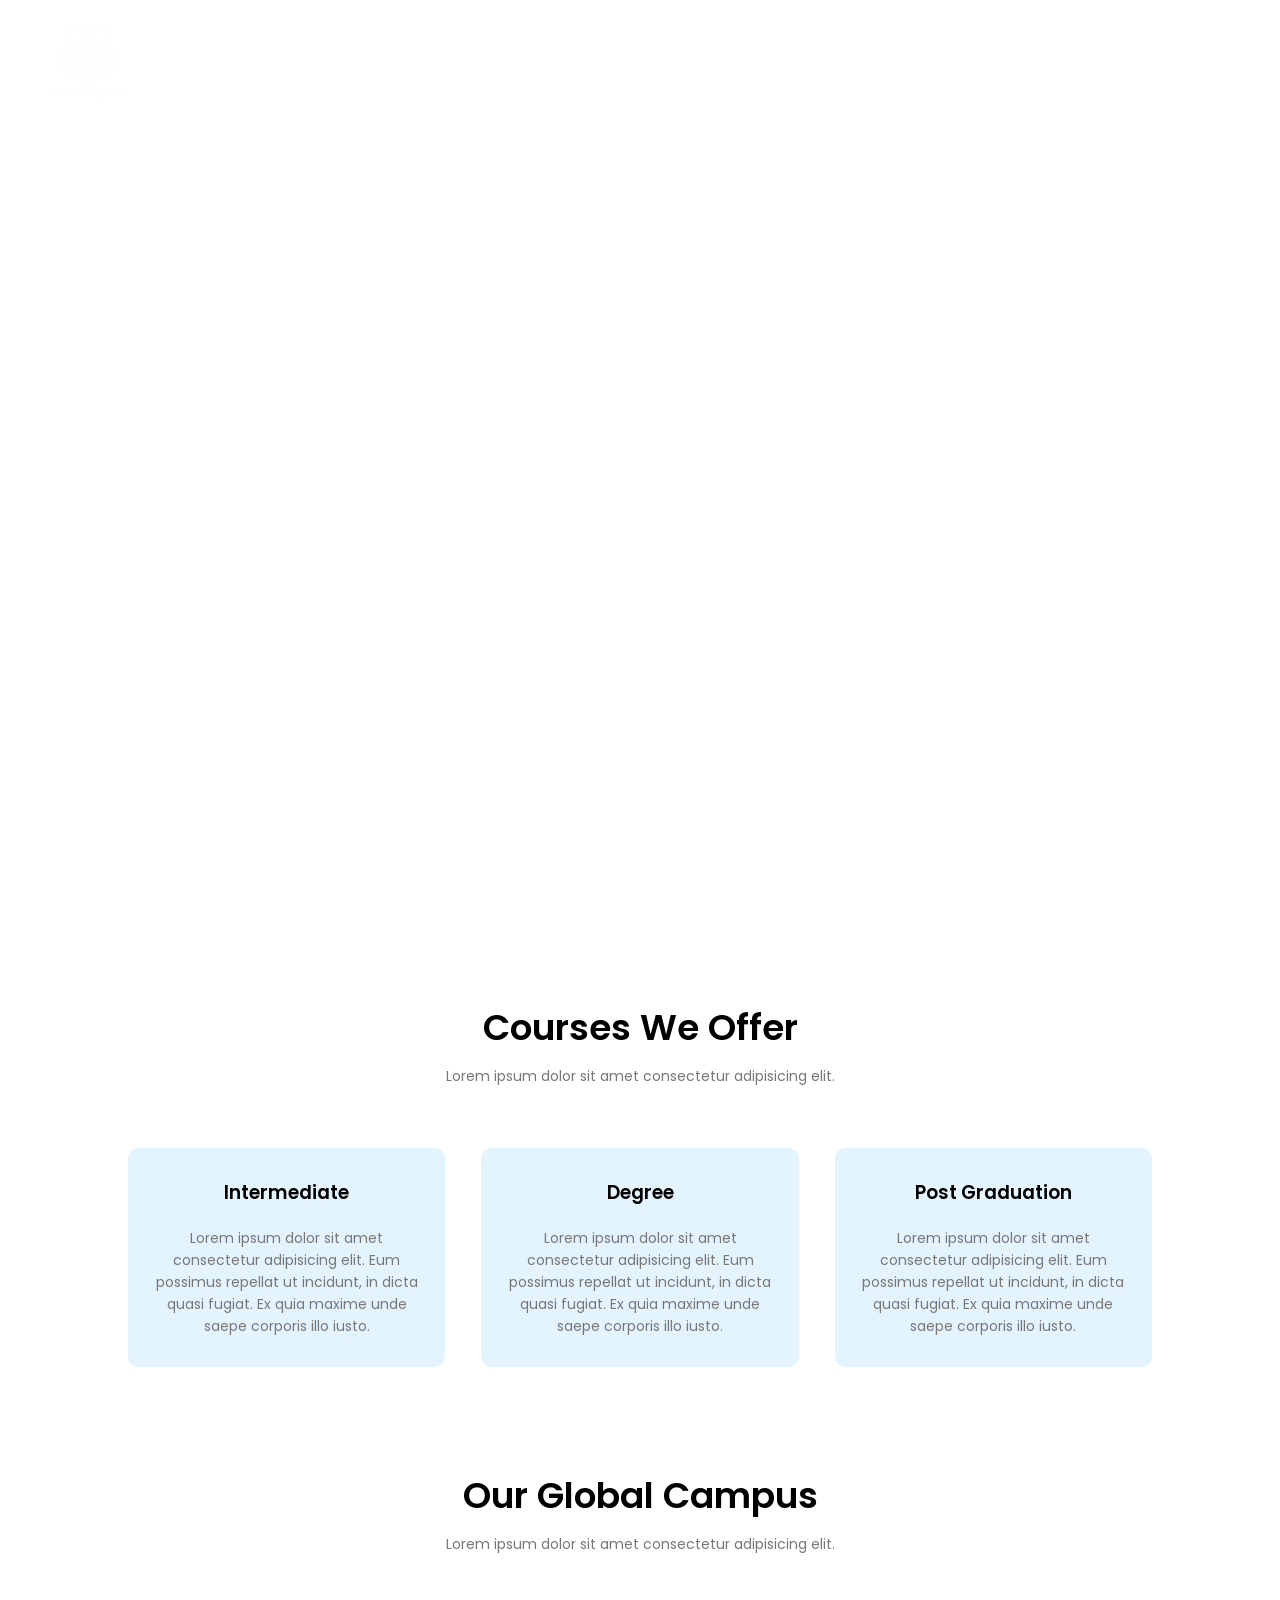
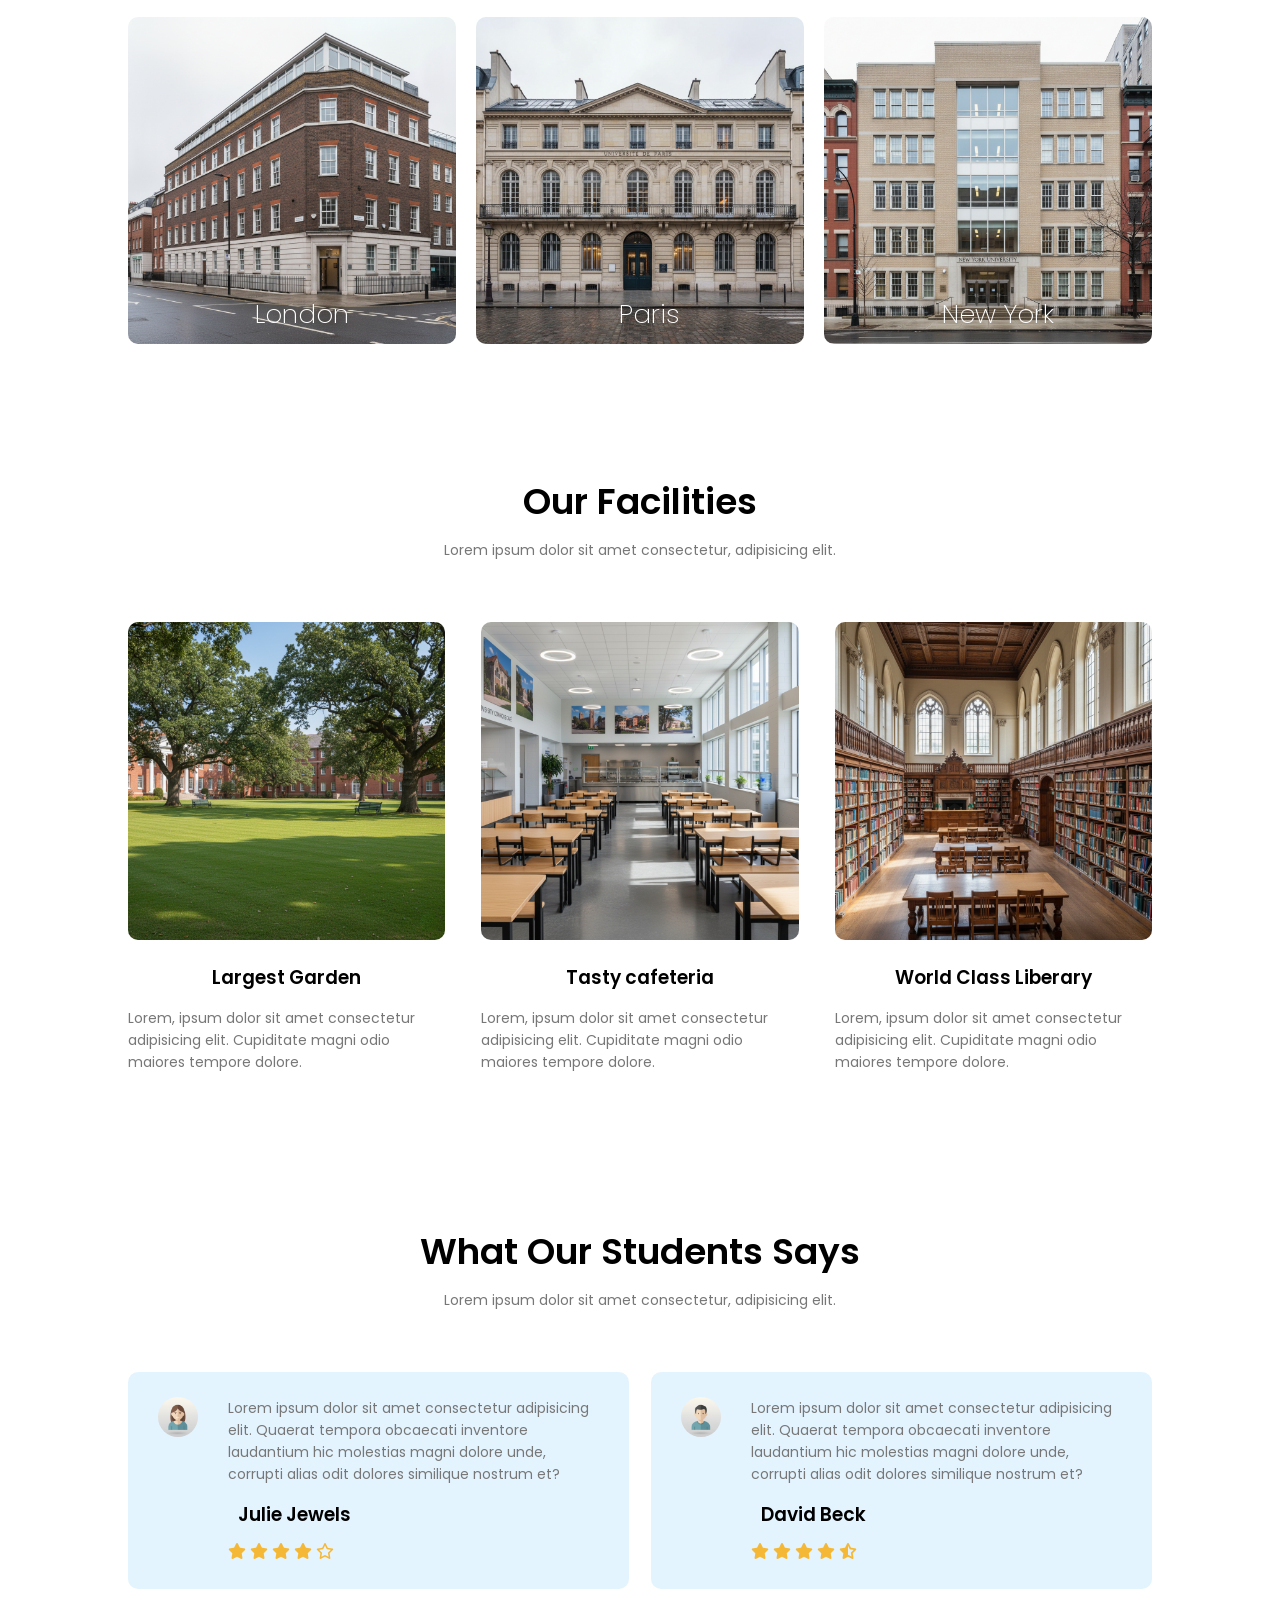
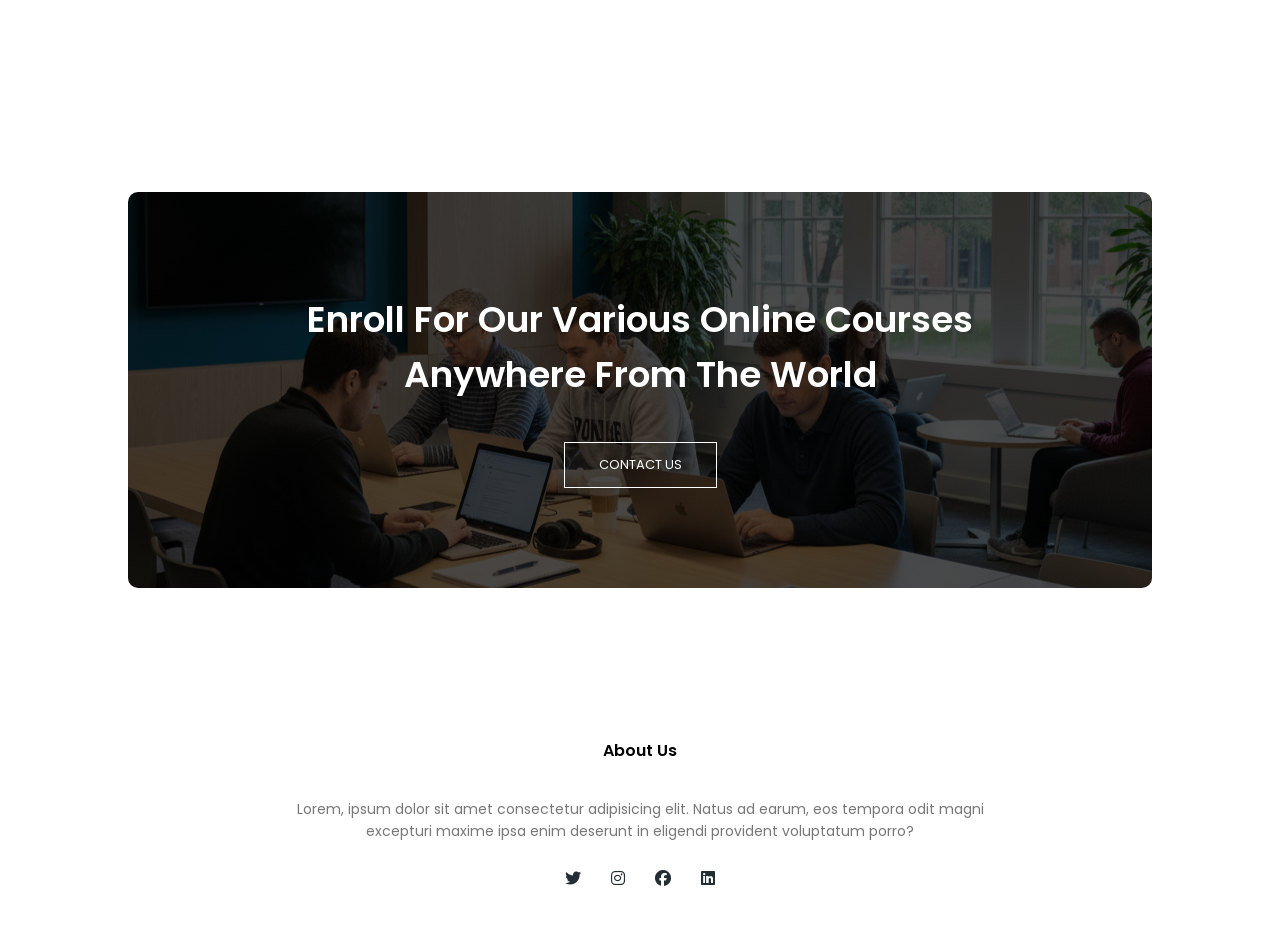
<file: index.html>
<!DOCTYPE html>
<html lang="en">
<head>
    <meta charset="UTF-8">
    <meta name="viewport" content="width=device-width, initial-scale=1.0">
    <title>University Website</title>
    <link rel="stylesheet" href="style.css">
    <link rel="preconnect" href="https://fonts.googleapis.com">
<link rel="preconnect" href="https://fonts.gstatic.com" crossorigin>
<link href="https://fonts.googleapis.com/css2?family=Poppins:ital,wght@0,100;0,200;0,300;0,400;0,500;0,600;0,700;0,800;0,900;1,100;1,200;1,300;1,400;1,500;1,600;1,700;1,800;1,900&family=Tinos:ital,wght@0,400;0,700;1,400;1,700&family=Viaoda+Libre&display=swap" rel="stylesheet">
<link rel="stylesheet" href="https://cdnjs.cloudflare.com/ajax/libs/font-awesome/6.6.0/css/all.min.css">

</head>
<body>
    <section class="header">
        <nav>
            <a href="index.html"><img src="images/logo.png"></a>
            <div class="nav-links" id="navLinks">
                <i class="fa fa-times" onclick="hideMenu()"></i>
                <ul>
                    <li><a href="index.html">HOME</a></li>
                    <li><a href="about.html">ABOUT</a></li>
                    <li><a href="course.html">COURSE</a></li>
                    <li><a href="blog.html">BLOG</a></li>
                    <li><a href="contact.html">CONTACT</a></li>
                </ul>
            </div>
            <i class="fa fa-bars" onclick="showMenu()"></i>
        </nav>
<div class="text-box">
    <h1>World's Biggest University</h1>
    <p>Lorem ipsum dolor sit amet consectetur adipisicing elit. Cupiditate, amet. <br> Aliquam accusamus corporis facere ipsam.</p>
    <a href="" class="hero-btn">Visit Us To know More</a>
    <div class="end-arrow">
        <i class="fa-solid fa-circle-down"></i>
    </div>
</div>
</section>

<!------COURSE--------->
<section id="next-section" class="course">
    <h1>Courses We Offer</h1>
    <p>Lorem ipsum dolor sit amet consectetur adipisicing elit.</p>

    <div class="row">
        <div class="course-col">
            <h3>Intermediate</h3>
            <p>Lorem ipsum dolor sit amet consectetur adipisicing elit. Eum possimus repellat ut incidunt, in dicta quasi fugiat. Ex quia maxime unde saepe corporis illo iusto.</p>
        </div>
        <div class="course-col">
            <h3>Degree</h3>
            <p>Lorem ipsum dolor sit amet consectetur adipisicing elit. Eum possimus repellat ut incidunt, in dicta quasi fugiat. Ex quia maxime unde saepe corporis illo iusto.</p>
        </div>
        <div class="course-col">
            <h3>Post Graduation</h3>
            <p>Lorem ipsum dolor sit amet consectetur adipisicing elit. Eum possimus repellat ut incidunt, in dicta quasi fugiat. Ex quia maxime unde saepe corporis illo iusto.</p>
        </div>
    </div>
</section>

<!-- -----------campuse----------- -->

<section class="campus">
    <h1>Our Global Campus</h1>
    <p>Lorem ipsum dolor sit amet consectetur adipisicing elit.</p>

    <div class="row">
        <div class="campus-col">
           <img src="images/lodon.png">
            <div class="layer">
                <h3>London</h3>
            </div>
        </div>
         <div class="campus-col">
           <img src="images/paris.png">
            <div class="layer">
                <h3>Paris</h3>
            </div>
        </div>
         <div class="campus-col">
           <img src="images/newYork.png">
            <div class="layer">
                <h3>New York</h3>
            </div>
        </div>
    </div>
</section>

<!-- -----------facilities----------- -->
<section class="facilities">
    <h1>Our Facilities</h1>
    <p>Lorem ipsum dolor sit amet consectetur, adipisicing elit.</p>
    <div class="row">
        <div class="facilities-col">
            <img src="images/garden.png" alt="">
            <h3>Largest Garden</h3>
            <p>Lorem, ipsum dolor sit amet consectetur adipisicing elit. Cupiditate magni odio maiores tempore dolore.</p>
        </div>
        <div class="facilities-col">
            <img src="images/canteen.png" alt="">
            <h3>Tasty cafeteria</h3>
            <p>Lorem, ipsum dolor sit amet consectetur adipisicing elit. Cupiditate magni odio maiores tempore dolore.</p>
        </div>
        <div class="facilities-col">
            <img src="images/library.png" alt="">
            <h3>World Class Liberary</h3>
            <p>Lorem, ipsum dolor sit amet consectetur adipisicing elit. Cupiditate magni odio maiores tempore dolore.</p>
        </div>
    </div>
</section>

<!-- -----------testimonials----------- -->

<section class="testimonials">
    <h1>What Our Students Says</h1>
    <p>Lorem ipsum dolor sit amet consectetur, adipisicing elit.</p>
    <div class="row">
        <div class="testimonials-col">
            <img src="images/female-profile.png" alt="">
            <div>
                <p>Lorem ipsum dolor sit amet consectetur adipisicing elit. Quaerat tempora obcaecati inventore laudantium hic molestias magni dolore unde, corrupti alias odit dolores similique nostrum et?</p>
                <h3>Julie Jewels</h3>
                <i class="fa fa-star"></i>
                <i class="fa fa-star"></i>
                <i class="fa fa-star"></i>
                <i class="fa fa-star"></i>
                <i class="fa-regular fa-star"></i>
            </div>
        </div>
        <div class="testimonials-col">
            <img src="images/user3.png" alt="">
            <div>
                <p>Lorem ipsum dolor sit amet consectetur adipisicing elit. Quaerat tempora obcaecati inventore laudantium hic molestias magni dolore unde, corrupti alias odit dolores similique nostrum et?</p>
                <h3>David Beck</h3>
                <i class="fa fa-star"></i>
                <i class="fa fa-star"></i>
                <i class="fa fa-star"></i>
                <i class="fa fa-star"></i>
                <i class="fa-solid fa-star-half-stroke"></i>
            </div>
        </div>
    </div>
</section>

<!-- -----------Call To Action----------- -->
<section class="cta">
    <h1>Enroll For Our Various Online Courses <br>Anywhere From The World</h1>
    <a href="contact.html" class="hero-btn">CONTACT US</a>
</section>


<!-- -----------footer----------- -->
<section class="footer">
    <h4>About Us</h4>
    <p>Lorem, ipsum dolor sit amet consectetur adipisicing elit. Natus ad earum, eos tempora odit magni <br> excepturi maxime ipsa enim deserunt in eligendi provident voluptatum porro?</p>
    <div class="icons">
        <i class="fa-brands fa-twitter"></i>
        <i class="fa-brands fa-instagram"></i>
        <i class="fa-brands fa-facebook"></i>
        <i class="fa-brands fa-linkedin"></i>
    </div>
</section>



<script>
    var navLinks = document.getElementById("navLinks");

    function showMenu(){
        navLinks.style.right = "0";
    }
    function hideMenu(){
        navLinks.style.right = "-200px";
    }

    document.querySelector(".end-arrow").addEventListener("click", function() {
    const nextSection = document.getElementById("next-section");
    if (nextSection) {
        window.scrollTo({
            top: nextSection.offsetTop,
            behavior: "smooth"
        });
    }
});
</script>
</body>
</html>
</file>
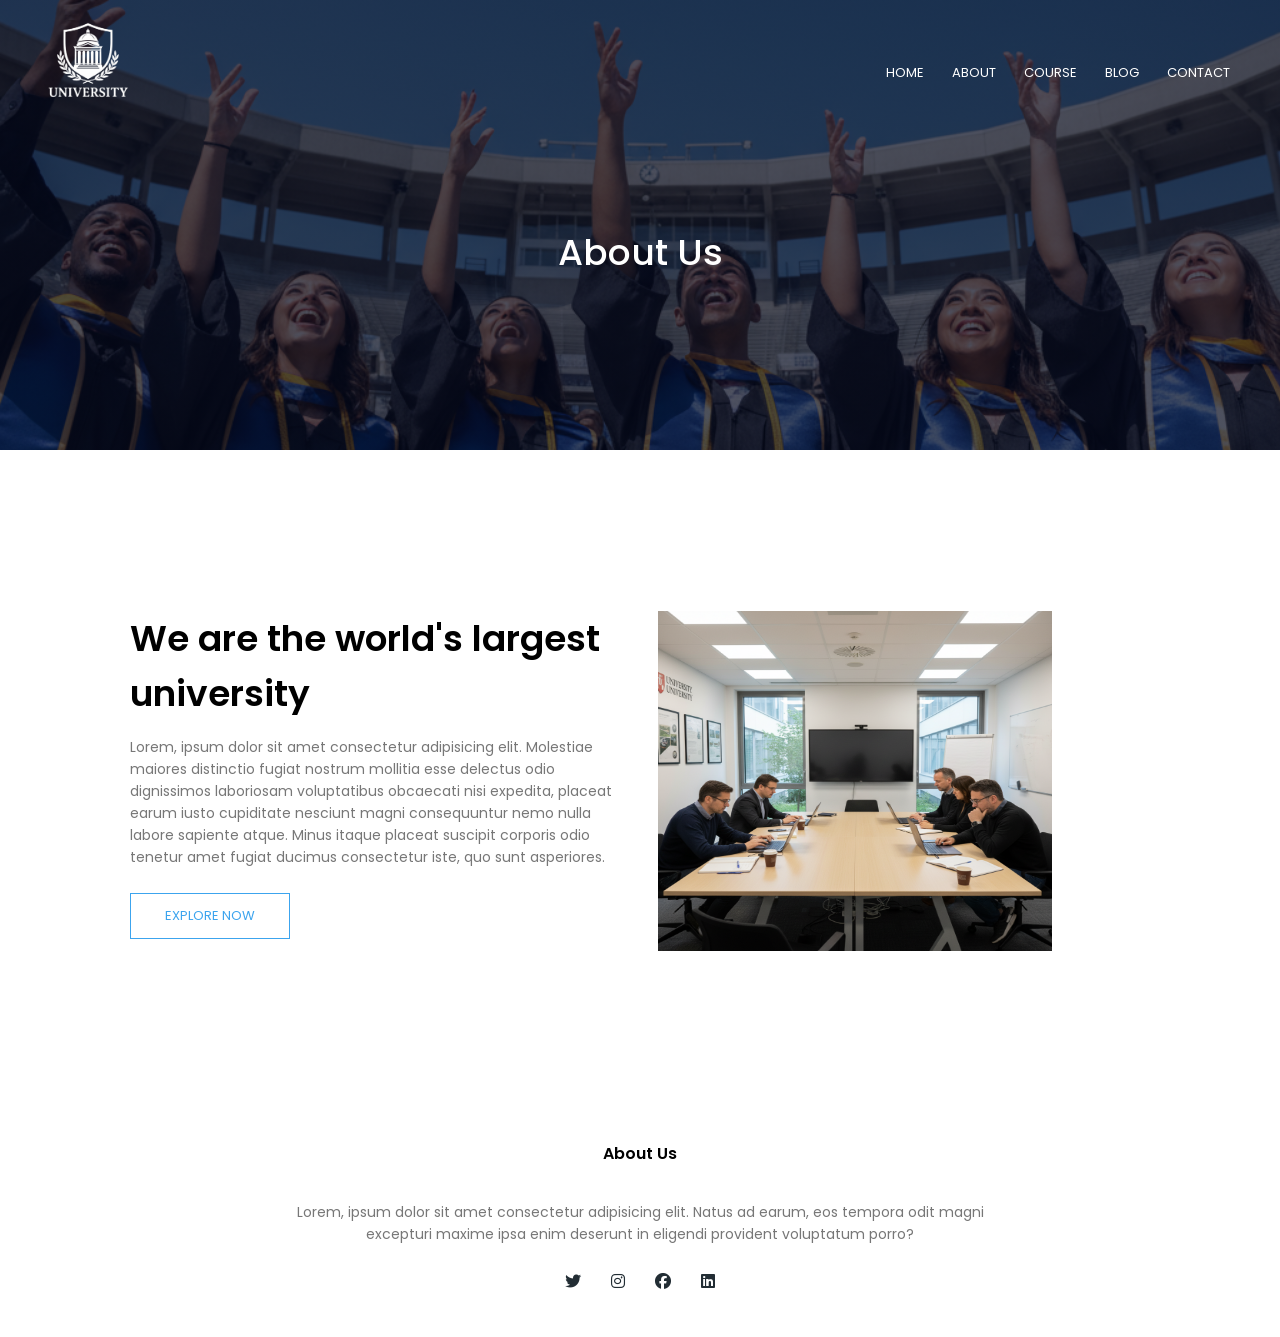
<file: about.html>
<!DOCTYPE html>
<html lang="en">
<head>
    <meta charset="UTF-8">
    <meta name="viewport" content="width=device-width, initial-scale=1.0">
    <title>University Website</title>
    <link rel="stylesheet" href="style.css">
    <link rel="preconnect" href="https://fonts.googleapis.com">
<link rel="preconnect" href="https://fonts.gstatic.com" crossorigin>
<link href="https://fonts.googleapis.com/css2?family=Poppins:ital,wght@0,100;0,200;0,300;0,400;0,500;0,600;0,700;0,800;0,900;1,100;1,200;1,300;1,400;1,500;1,600;1,700;1,800;1,900&family=Tinos:ital,wght@0,400;0,700;1,400;1,700&family=Viaoda+Libre&display=swap" rel="stylesheet">
<link rel="stylesheet" href="https://cdnjs.cloudflare.com/ajax/libs/font-awesome/6.6.0/css/all.min.css">

</head>
<body>
    <section class="sub-header">
        <nav>
            <a href="index.html"><img src="images/logo.png"></a>
            <div class="nav-links" id="navLinks">
                <i class="fa fa-times" onclick="hideMenu()"></i>
                <ul>
                    <li><a href="index.html">HOME</a></li>
                    <li><a href="about.html">ABOUT</a></li>
                    <li><a href="course.html">COURSE</a></li>
                    <li><a href="blog.html">BLOG</a></li>
                    <li><a href="contact.html">CONTACT</a></li>
                </ul>
            </div>
            <i class="fa fa-bars" onclick="showMenu()"></i>
        </nav>
        <h1>About Us</h1>
</section>

<!-- -----------About us content----------- -->

<section class="about-us">
    <div class="row">
        <div class="about-col">
            <h1>We are the world's largest university</h1>
            <p>Lorem, ipsum dolor sit amet consectetur adipisicing elit. Molestiae maiores distinctio fugiat nostrum mollitia esse delectus odio dignissimos laboriosam voluptatibus obcaecati nisi expedita, placeat earum iusto cupiditate nesciunt magni consequuntur nemo nulla labore sapiente atque. Minus itaque placeat suscipit corporis odio tenetur amet fugiat ducimus consectetur iste, quo sunt asperiores.</p>
            <a href="" class="hero-btn blue-btn" >EXPLORE NOW</a>
        </div>
        <div class="about-col">
            <img src="images/office.png">
        </div>
    </div>
</section>

<!-- -----------footer----------- -->
<section class="footer">
    <h4>About Us</h4>
    <p>Lorem, ipsum dolor sit amet consectetur adipisicing elit. Natus ad earum, eos tempora odit magni <br> excepturi maxime ipsa enim deserunt in eligendi provident voluptatum porro?</p>
    <div class="icons">
        <i class="fa-brands fa-twitter"></i>
        <i class="fa-brands fa-instagram"></i>
        <i class="fa-brands fa-facebook"></i>
        <i class="fa-brands fa-linkedin"></i>
    </div>
</section>



<script>
    var navLinks = document.getElementById("navLinks");

    function showMenu(){
        navLinks.style.right = "0";
    }
    function hideMenu(){
        navLinks.style.right = "-200px";
    }
</script>
</body>
</html>
</file>
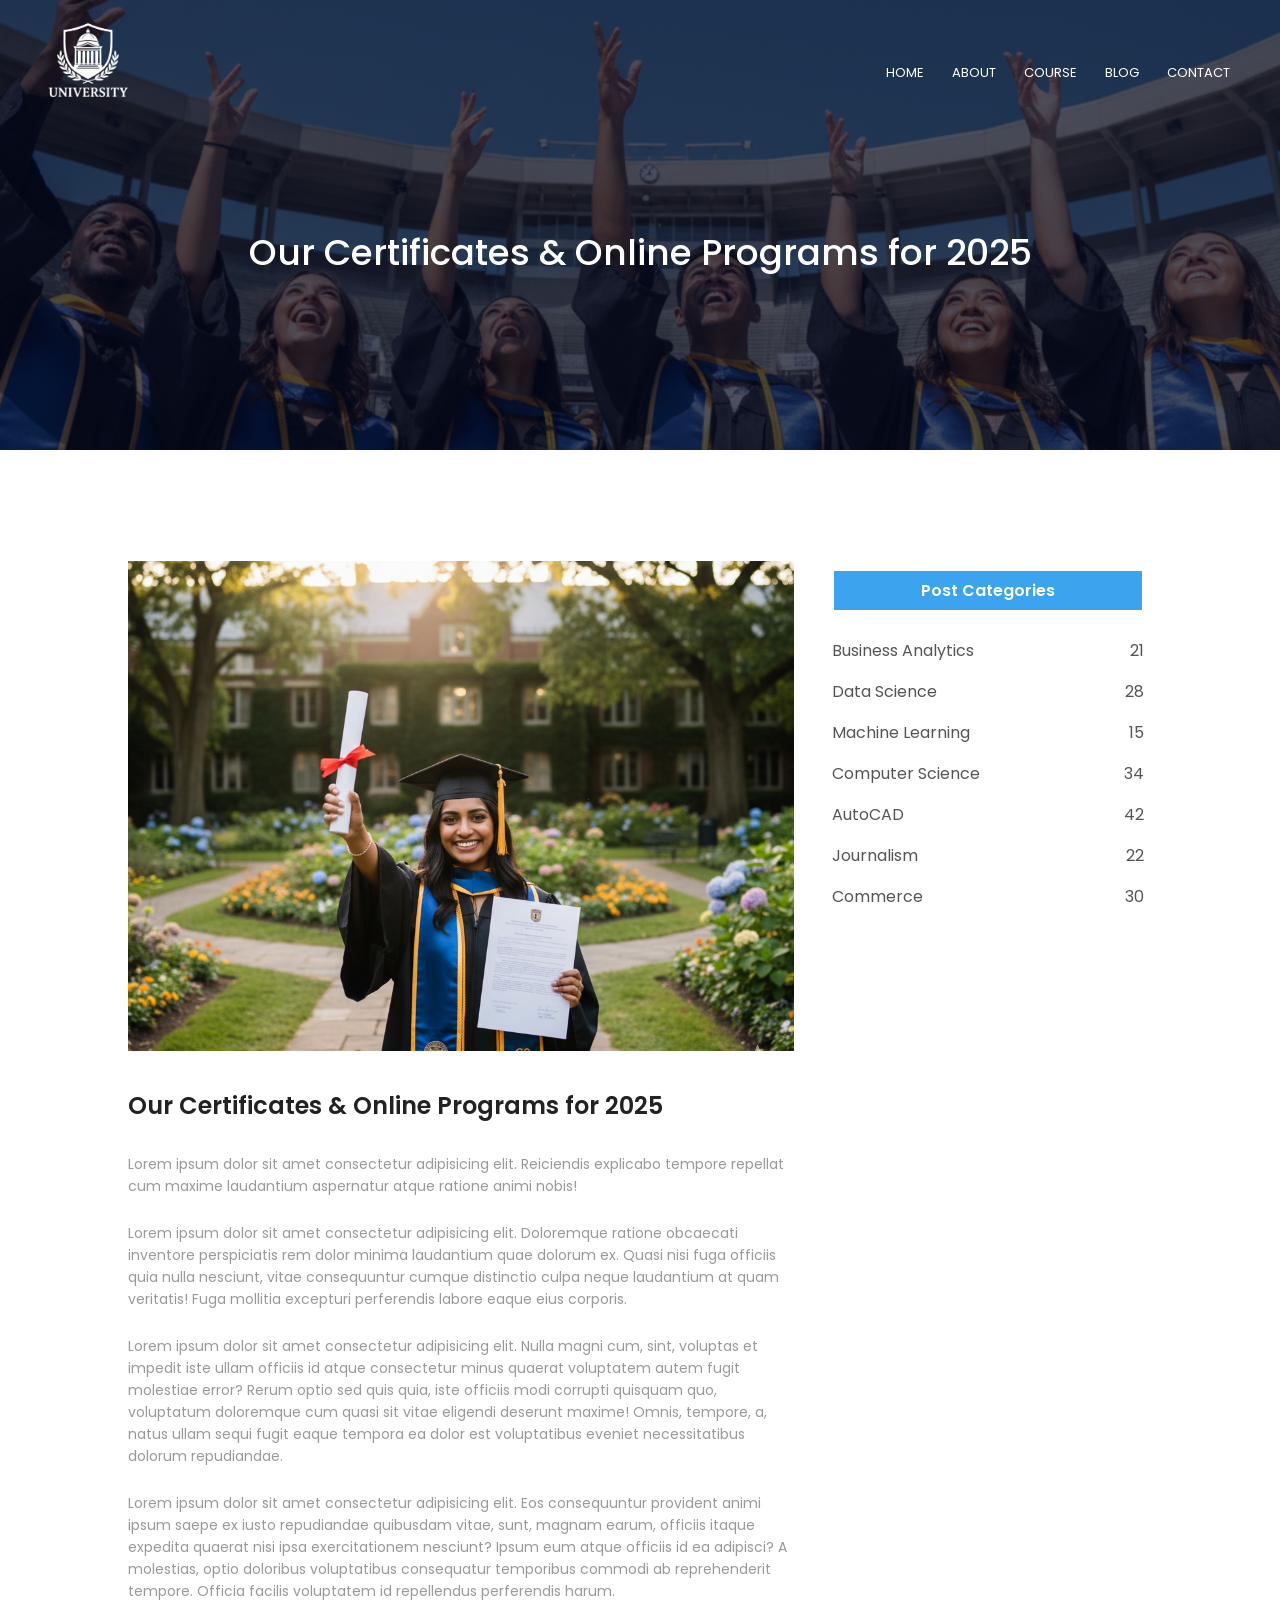
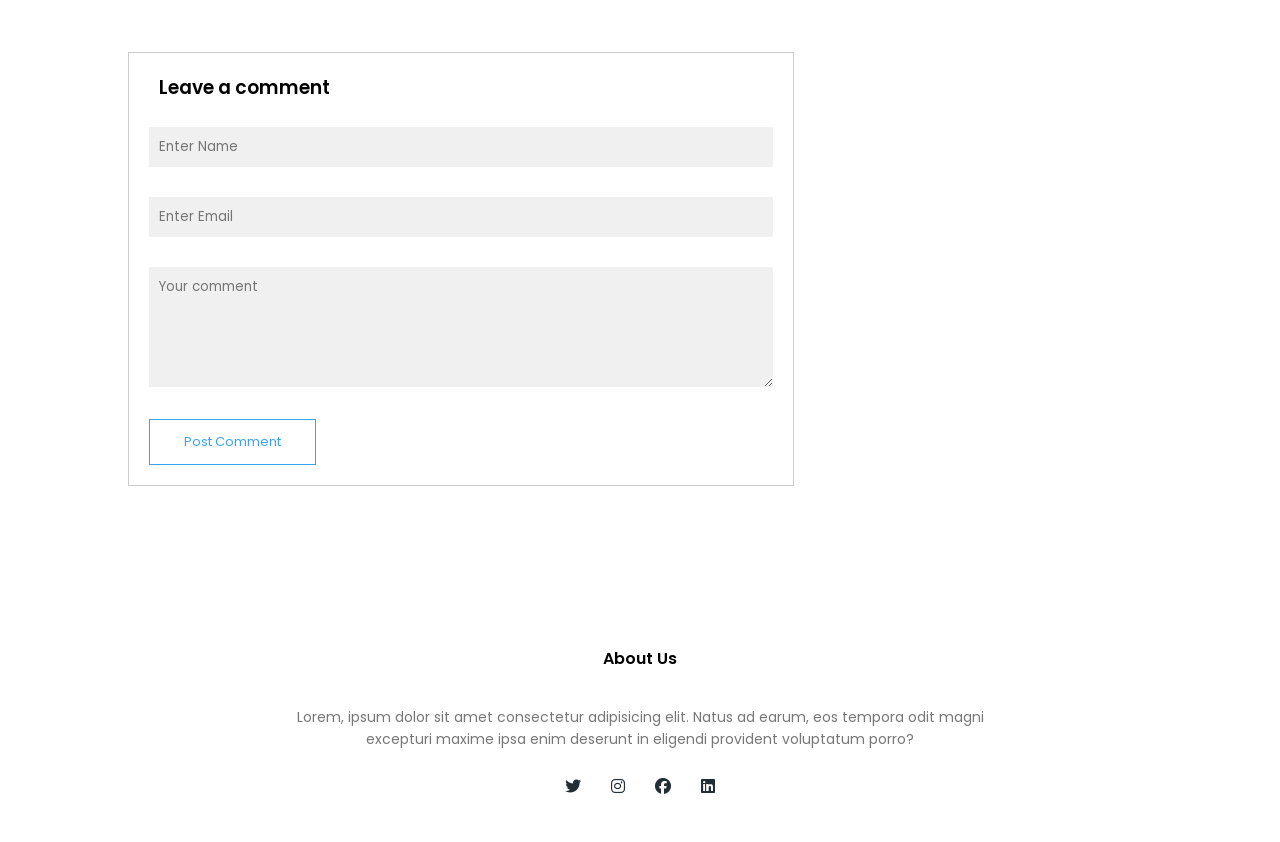
<file: blog.html>
<!DOCTYPE html>
<html lang="en">
<head>
    <meta charset="UTF-8">
    <meta name="viewport" content="width=device-width, initial-scale=1.0">
    <title>University Website</title>
    <link rel="stylesheet" href="style.css">
    <link rel="preconnect" href="https://fonts.googleapis.com">
<link rel="preconnect" href="https://fonts.gstatic.com" crossorigin>
<link href="https://fonts.googleapis.com/css2?family=Poppins:ital,wght@0,100;0,200;0,300;0,400;0,500;0,600;0,700;0,800;0,900;1,100;1,200;1,300;1,400;1,500;1,600;1,700;1,800;1,900&family=Tinos:ital,wght@0,400;0,700;1,400;1,700&family=Viaoda+Libre&display=swap" rel="stylesheet">
<link rel="stylesheet" href="https://cdnjs.cloudflare.com/ajax/libs/font-awesome/6.6.0/css/all.min.css">

</head>
<body>
    <section class="sub-header">
        <nav>
            <a href="index.html"><img src="images/logo.png"></a>
            <div class="nav-links" id="navLinks">
                <i class="fa fa-times" onclick="hideMenu()"></i>
                <ul>
                    <li><a href="index.html">HOME</a></li>
                    <li><a href="about.html">ABOUT</a></li>
                    <li><a href="course.html">COURSE</a></li>
                    <li><a href="blog.html">BLOG</a></li>
                    <li><a href="contact.html">CONTACT</a></li>
                </ul>
            </div>
            <i class="fa fa-bars" onclick="showMenu()"></i>
        </nav>
        <h1>Our Certificates & Online Programs for 2025</h1>
</section>

<!-- -----------blog page content----------- -->
<section class="blog-content">
    <div class="row">
        <div class="blog-left">
            <img src="images/blog.png" alt="">
            <h2>Our Certificates & Online Programs for 2025</h2>
            <p>Lorem ipsum dolor sit amet consectetur adipisicing elit. Reiciendis explicabo tempore repellat cum maxime laudantium aspernatur atque ratione animi nobis!</p>
            <br>
            <p>Lorem ipsum dolor sit amet consectetur adipisicing elit. Doloremque ratione obcaecati inventore perspiciatis rem dolor minima laudantium quae dolorum ex. Quasi nisi fuga officiis quia nulla nesciunt, vitae consequuntur cumque distinctio culpa neque laudantium at quam veritatis! Fuga mollitia excepturi perferendis labore eaque eius corporis.</p>
            <br>
            <p>Lorem ipsum dolor sit amet consectetur adipisicing elit. Nulla magni cum, sint, voluptas et impedit iste ullam officiis id atque consectetur minus quaerat voluptatem autem fugit molestiae error? Rerum optio sed quis quia, iste officiis modi corrupti quisquam quo, voluptatum doloremque cum quasi sit vitae eligendi deserunt maxime! Omnis, tempore, a, natus ullam sequi fugit eaque tempora ea dolor est voluptatibus eveniet necessitatibus dolorum repudiandae.</p>
            <br> 
            <p>Lorem ipsum dolor sit amet consectetur adipisicing elit. Eos consequuntur provident animi ipsum saepe ex iusto repudiandae quibusdam vitae, sunt, magnam earum, officiis itaque expedita quaerat nisi ipsa exercitationem nesciunt? Ipsum eum atque officiis id ea adipisci? A molestias, optio doloribus voluptatibus consequatur temporibus commodi ab reprehenderit tempore. Officia facilis voluptatem id repellendus perferendis harum.</p>

            <div class="comment-box">
                <h3>Leave a comment</h3>
                <form class="comment-form">
                    <input type="text" placeholder="Enter Name">
                    <input type="email" placeholder="Enter Email">
                   <textarea rows="5" placeholder="Your comment"></textarea> 
                   <button type="submit" class="hero-btn blue-btn">Post Comment</button>
                </form>
            </div>
        </div>
        <div class="blog-right">
            <h3>Post Categories</h3>
            <div>
                <span>Business Analytics</span>
                <span>21</span>
            </div>
            <div>
                <span>Data Science</span>
                <span>28</span>
            </div>
            <div>
                <span>Machine Learning</span>
                <span>15</span>
            </div>
            <div>
                <span>Computer Science</span>
                <span>34</span>
            </div>
            <div>
                <span>AutoCAD</span>
                <span>42</span>
            </div>
            <div>
                <span>Journalism</span>
                <span>22</span>
            </div>
            <div>
                <span>Commerce</span>
                <span>30</span>
            </div>
        </div>
    </div>
</section>


<!-- -----------footer----------- -->
<section class="footer">
    <h4>About Us</h4>
    <p>Lorem, ipsum dolor sit amet consectetur adipisicing elit. Natus ad earum, eos tempora odit magni <br> excepturi maxime ipsa enim deserunt in eligendi provident voluptatum porro?</p>
    <div class="icons">
        <i class="fa-brands fa-twitter"></i>
        <i class="fa-brands fa-instagram"></i>
        <i class="fa-brands fa-facebook"></i>
        <i class="fa-brands fa-linkedin"></i>
    </div>
</section>



<script>
    var navLinks = document.getElementById("navLinks");

    function showMenu(){
        navLinks.style.right = "0";
    }
    function hideMenu(){
        navLinks.style.right = "-200px";
    }
</script>
</body>
</html>
</file>
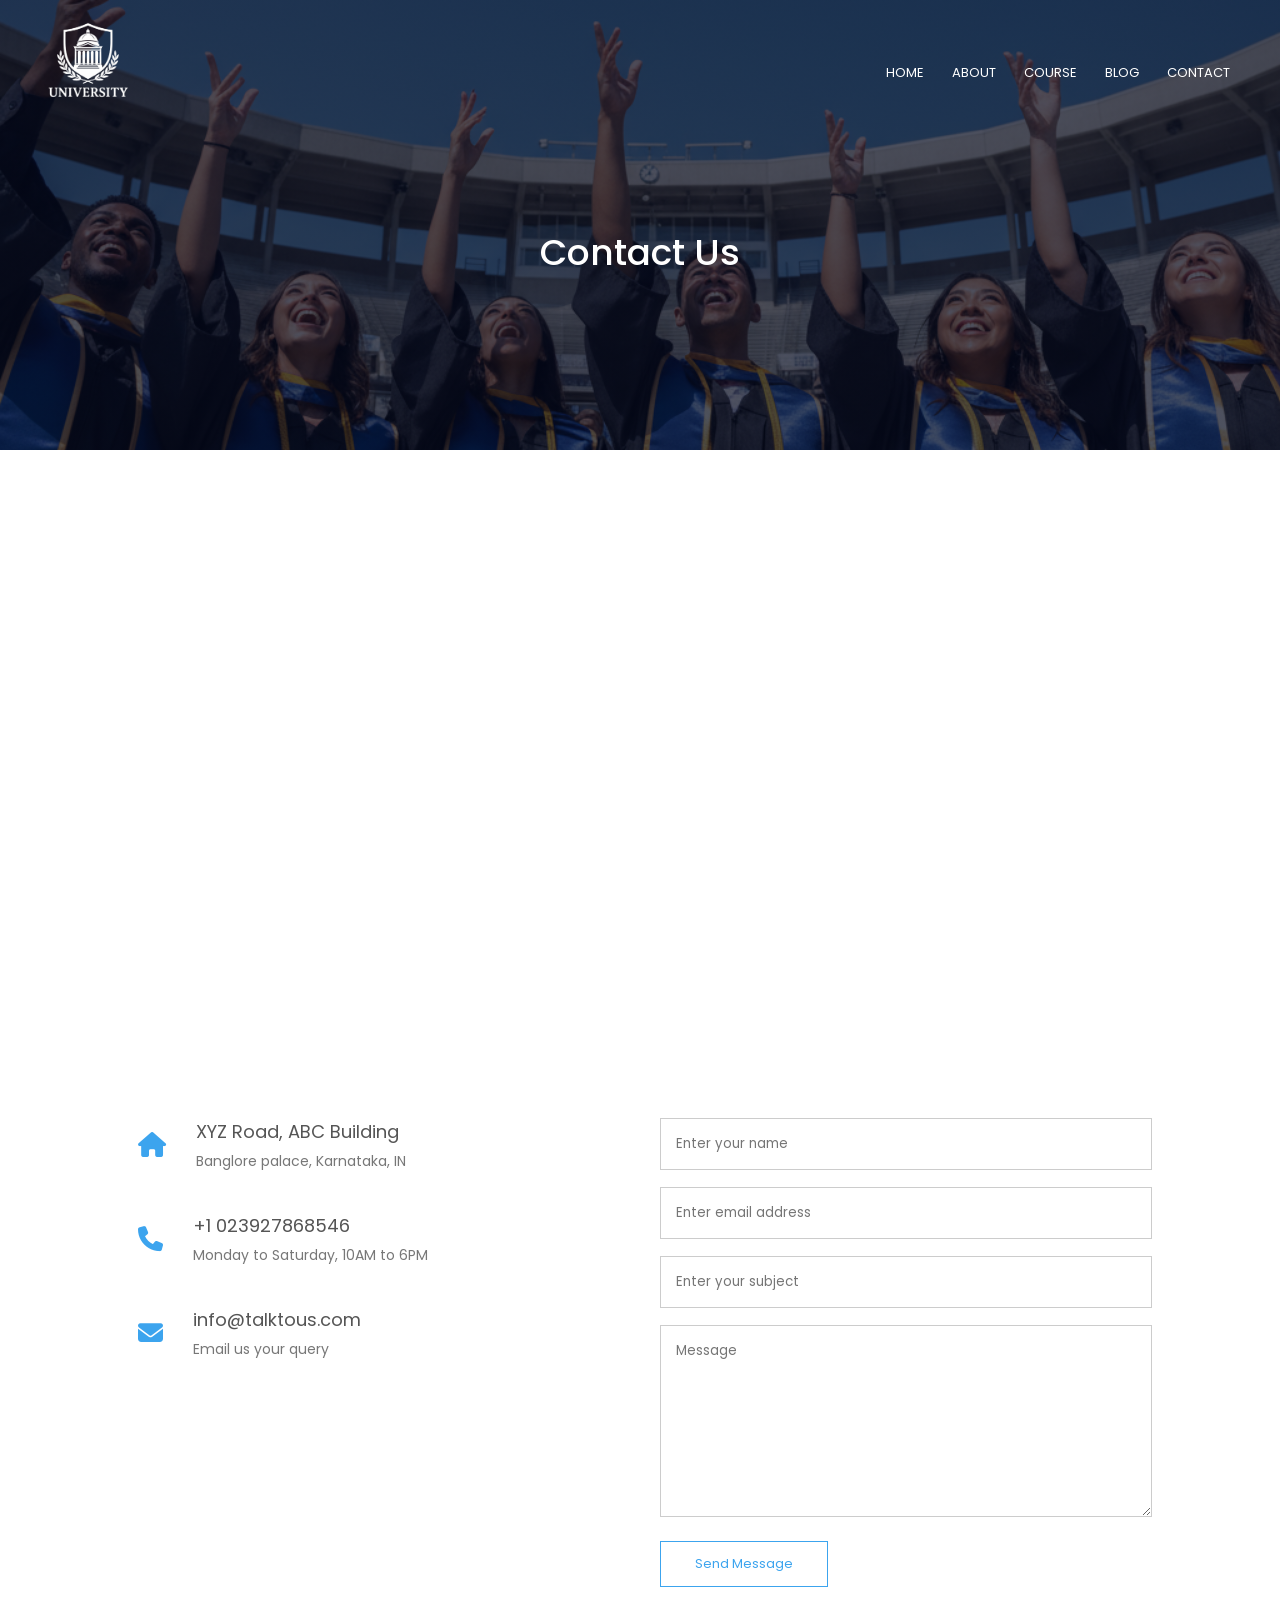
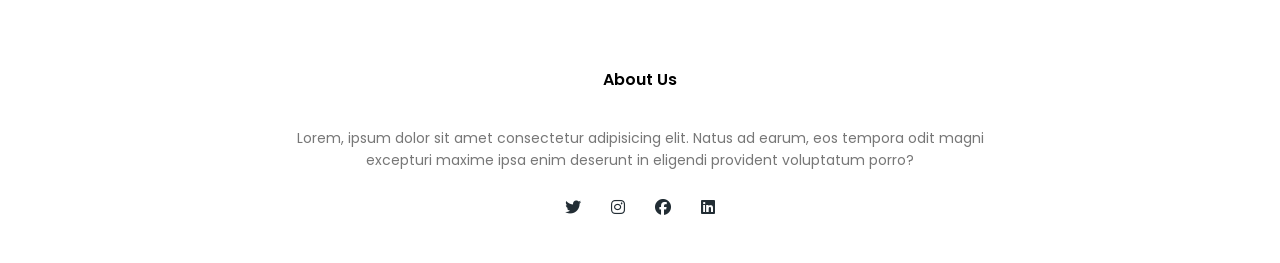
<file: contact.html>
<!DOCTYPE html>
<html lang="en">
<head>
    <meta charset="UTF-8">
    <meta name="viewport" content="width=device-width, initial-scale=1.0">
    <title>University Website</title>
    <link rel="stylesheet" href="style.css">
    <link rel="preconnect" href="https://fonts.googleapis.com">
<link rel="preconnect" href="https://fonts.gstatic.com" crossorigin>
<link href="https://fonts.googleapis.com/css2?family=Poppins:ital,wght@0,100;0,200;0,300;0,400;0,500;0,600;0,700;0,800;0,900;1,100;1,200;1,300;1,400;1,500;1,600;1,700;1,800;1,900&family=Tinos:ital,wght@0,400;0,700;1,400;1,700&family=Viaoda+Libre&display=swap" rel="stylesheet">
<link rel="stylesheet" href="https://cdnjs.cloudflare.com/ajax/libs/font-awesome/6.6.0/css/all.min.css">

</head>
<body>
    <section class="sub-header">
        <nav>
            <a href="index.html"><img src="images/logo.png"></a>
            <div class="nav-links" id="navLinks">
                <i class="fa fa-times" onclick="hideMenu()"></i>
                <ul>
                    <li><a href="index.html">HOME</a></li>
                    <li><a href="about.html">ABOUT</a></li>
                    <li><a href="course.html">COURSE</a></li>
                    <li><a href="blog.html">BLOG</a></li>
                    <li><a href="contact.html">CONTACT</a></li>
                </ul>
            </div>
            <i class="fa fa-bars" onclick="showMenu()"></i>
        </nav>
        <h1>Contact Us</h1>
</section>

<!-- -----------contact us----------- -->
 <section class="location">
    <iframe src="https://www.google.com/maps/embed?pb=!1m18!1m12!1m3!1d34123.94601663229!2d77.60256417266824!3d12.99650670543061!2m3!1f0!2f0!3f0!3m2!1i1024!2i768!4f13.1!3m3!1m2!1s0x3bae1649294a5637%3A0xb1f8b77e331512cf!2sBengaluru%20Palace!5e0!3m2!1sen!2sin!4v1758951354433!5m2!1sen!2sin" width="600" height="450" style="border:0;" allowfullscreen="" loading="lazy" referrerpolicy="no-referrer-when-downgrade"></iframe>

 </section>
 <section class="contact-us">
    <div class="row">
        <div class="contact-col">
            <div>
                <i class="fa-solid fa-home"></i>
                <span>
                    <h5>XYZ Road, ABC Building</h5>
                    <p>Banglore palace, Karnataka, IN</p>
                </span>
            </div>
            <div>
                <i class="fa-solid fa-phone"></i>
                <span>
                    <h5>+1 023927868546</h5>
                    <p>Monday to Saturday, 10AM to 6PM</p>
                </span>
            </div>
            <div>
                <i class="fa-solid fa-envelope"></i>
                <span>
                    <h5>info@talktous.com</h5>
                    <p>Email us your query</p>
                </span>
            </div>
        </div>
    <div class="contact-col">

        <form>
            <input type="text" name="name" placeholder="Enter your name" required>
            <input type="email" name="email" placeholder="Enter email address" required>
            <input type="text" name="subject" placeholder="Enter your subject" required>
            <textarea rows="8" name="message" placeholder="Message" required></textarea>
            <button type="submit" class="hero-btn blue-btn">Send Message</button>
        </form>
    </div>
    </div>
 </section>

<!-- -----------footer----------- -->
<section class="footer">
    <h4>About Us</h4>
    <p>Lorem, ipsum dolor sit amet consectetur adipisicing elit. Natus ad earum, eos tempora odit magni <br> excepturi maxime ipsa enim deserunt in eligendi provident voluptatum porro?</p>
    <div class="icons">
        <i class="fa-brands fa-twitter"></i>
        <i class="fa-brands fa-instagram"></i>
        <i class="fa-brands fa-facebook"></i>
        <i class="fa-brands fa-linkedin"></i>
    </div>
</section>



<script>
    var navLinks = document.getElementById("navLinks");

    function showMenu(){
        navLinks.style.right = "0";
    }
    function hideMenu(){
        navLinks.style.right = "-200px";
    }
</script>
</body>
</html>
</file>
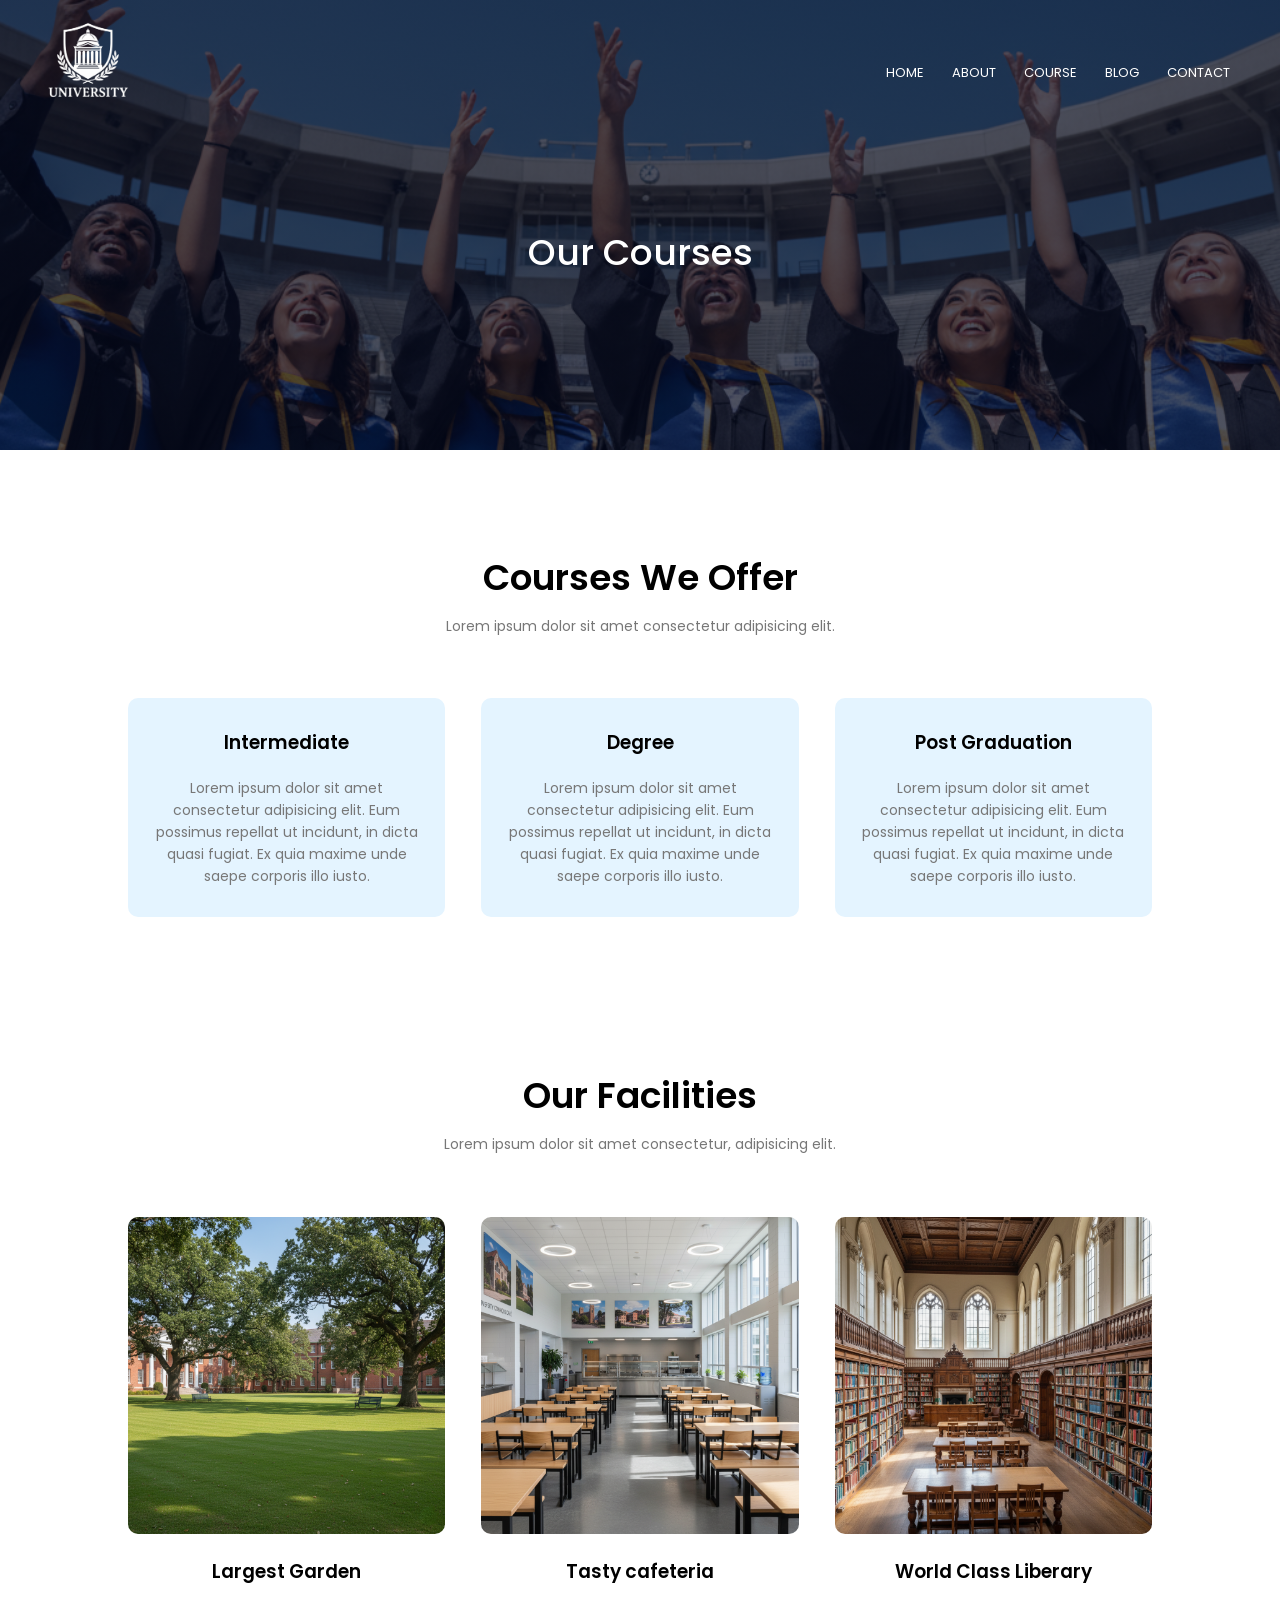
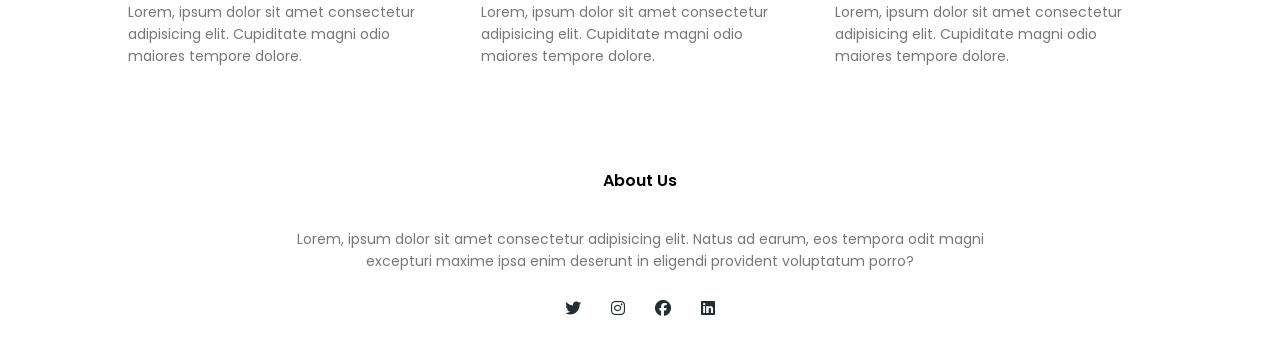
<file: course.html>
<!DOCTYPE html>
<html lang="en">
<head>
    <meta charset="UTF-8">
    <meta name="viewport" content="width=device-width, initial-scale=1.0">
    <title>University Website</title>
    <link rel="stylesheet" href="style.css">
    <link rel="preconnect" href="https://fonts.googleapis.com">
<link rel="preconnect" href="https://fonts.gstatic.com" crossorigin>
<link href="https://fonts.googleapis.com/css2?family=Poppins:ital,wght@0,100;0,200;0,300;0,400;0,500;0,600;0,700;0,800;0,900;1,100;1,200;1,300;1,400;1,500;1,600;1,700;1,800;1,900&family=Tinos:ital,wght@0,400;0,700;1,400;1,700&family=Viaoda+Libre&display=swap" rel="stylesheet">
<link rel="stylesheet" href="https://cdnjs.cloudflare.com/ajax/libs/font-awesome/6.6.0/css/all.min.css">

</head>
<body>
    <section class="sub-header">
        <nav>
            <a href="index.html"><img src="images/logo.png"></a>
            <div class="nav-links" id="navLinks">
                <i class="fa fa-times" onclick="hideMenu()"></i>
                <ul>
                    <li><a href="index.html">HOME</a></li>
                    <li><a href="about.html">ABOUT</a></li>
                    <li><a href="course.html">COURSE</a></li>
                    <li><a href="blog.html">BLOG</a></li>
                    <li><a href="contact.html">CONTACT</a></li>
                </ul>
            </div>
            <i class="fa fa-bars" onclick="showMenu()"></i>
        </nav>
        <h1>Our Courses</h1>
</section>

<!-- -----------Course----------- -->
<section class="course">
    <h1>Courses We Offer</h1>
    <p>Lorem ipsum dolor sit amet consectetur adipisicing elit.</p>

    <div class="row">
        <div class="course-col">
            <h3>Intermediate</h3>
            <p>Lorem ipsum dolor sit amet consectetur adipisicing elit. Eum possimus repellat ut incidunt, in dicta quasi fugiat. Ex quia maxime unde saepe corporis illo iusto.</p>
        </div>
        <div class="course-col">
            <h3>Degree</h3>
            <p>Lorem ipsum dolor sit amet consectetur adipisicing elit. Eum possimus repellat ut incidunt, in dicta quasi fugiat. Ex quia maxime unde saepe corporis illo iusto.</p>
        </div>
        <div class="course-col">
            <h3>Post Graduation</h3>
            <p>Lorem ipsum dolor sit amet consectetur adipisicing elit. Eum possimus repellat ut incidunt, in dicta quasi fugiat. Ex quia maxime unde saepe corporis illo iusto.</p>
        </div>
    </div>
</section>


<!-- -----------facilities----------- -->
<section class="facilities">
    <h1>Our Facilities</h1>
    <p>Lorem ipsum dolor sit amet consectetur, adipisicing elit.</p>
    <div class="row">
        <div class="facilities-col">
            <img src="images/garden.png" alt="">
            <h3>Largest Garden</h3>
            <p>Lorem, ipsum dolor sit amet consectetur adipisicing elit. Cupiditate magni odio maiores tempore dolore.</p>
        </div>
        <div class="facilities-col">
            <img src="images/canteen.png" alt="">
            <h3>Tasty cafeteria</h3>
            <p>Lorem, ipsum dolor sit amet consectetur adipisicing elit. Cupiditate magni odio maiores tempore dolore.</p>
        </div>
        <div class="facilities-col">
            <img src="images/library.png" alt="">
            <h3>World Class Liberary</h3>
            <p>Lorem, ipsum dolor sit amet consectetur adipisicing elit. Cupiditate magni odio maiores tempore dolore.</p>
        </div>
    </div>
</section>


<!-- -----------footer----------- -->
<section class="footer">
    <h4>About Us</h4>
    <p>Lorem, ipsum dolor sit amet consectetur adipisicing elit. Natus ad earum, eos tempora odit magni <br> excepturi maxime ipsa enim deserunt in eligendi provident voluptatum porro?</p>
    <div class="icons">
        <i class="fa-brands fa-twitter"></i>
        <i class="fa-brands fa-instagram"></i>
        <i class="fa-brands fa-facebook"></i>
        <i class="fa-brands fa-linkedin"></i>
    </div>
</section>



<script>
    var navLinks = document.getElementById("navLinks");

    function showMenu(){
        navLinks.style.right = "0";
    }
    function hideMenu(){
        navLinks.style.right = "-200px";
    }
</script>
</body>
</html>
</file>
<file: style.css>
*{
    margin: 0;
    padding: 0;
    font-family: 'Poppins', sans-serif;
}

.header{
    min-height: 100vh;
    width: 100%;
    background-image: linear-gradient(rgba(4,9,30,0.7)), url(images/banner.png);
    background-position: center;
    background-size: cover;
    position: relative;
}
nav{
    display: flex;
    padding: 1% 3%;
    justify-content: space-between;
    align-items: center;
}
nav img{
    width: 100px;
}
.nav-links{
    flex: 1;
    text-align: right;
}
.nav-links ul li{
    list-style: none;
    display: inline-block;
    padding: 8px 12px;
    position: relative;
    margin-top: 20px;
}
.nav-links ul li a{
    color: #fff;
    text-decoration: none;
    font-size: 13px ;
}
.nav-links ul li::after{
    content:'';
    width:0%;
    height: 2px;
    background: #3ca4ee;
    display: block;
    margin: auto;
    transition: 0.5s;
}
.nav-links ul li:hover::after{
    width:100%;
}
.text-box{
   width: 90%;
   color: #fff;
   position: absolute;
   top: 50%;
   left: 50%;
   transform: translate(-50%, -50%);
   text-align: center;  
}
.text-box h1{
    font-size: 52px;
}
.text-box p{
    margin: 15px 0 40px;
    color: #fff;
    font-size: 14px;
}
.end-arrow {
    position:fixed;
    text-align: center;
    padding: 40px 0; 
    bottom: -270px;
    left: 50%; 
    transform: translate(-50%);
    z-index: 1000; 
}
.end-arrow i {
  font-size: 40px;
  color: #fff;
  cursor: pointer;
  animation: bounce 2s infinite;
  display: inline-block;
}
@keyframes bounce {
  0%, 20%, 50%, 80%, 100% { transform: translateY(0); }
  40% { transform: translateY(10px); }
  60% { transform: translateY(5px); }
}

.hero-btn{
    display: inline-block;
    text-decoration: none;
    color: #fff;
    border: 1px solid #fff;
    font-size:13px;
    padding: 12px 34px;
    background: transparent;
    position: relative;
    cursor: pointer;
}
.hero-btn:hover{
    border:1px solid #3ca4ee;
    background:#3ca4ee;
    transition: 1s;
}
nav .fa{
    display: none;
}

@media(max-width: 700px){
    .text-box h1{
        font-size: 20px;
    }
    .nav-links ul li{
        display: block;
    }
    .nav-links{
        position: fixed;
        background: #3ca4ee;
        height: 100vh;
        width:200px;
        top: 0;
        right:-200px;
        text-align: left;
        z-index: 2;
        transition: 1s;
    }
    .text-box p{
    margin: 15px 0 40px;
    color: #fff;
    font-size: 12px;
    }
    nav .fa{
        display: block;
        color:#fff;
        margin: 10px;
        font-size: 22px;
        cursor: pointer;
    }
    .nav-links ul{
        padding:30px;
    }
    .row{
        flex-direction: column;
    }
    .testimonials-col img{
    margin-left: 0px;
    margin-right:15px;
    }
    .cta h1{
        font-size: 24px;
    }
    .sub-header h1{
        font-size: 24px;
    }
}

/* --------Course---------- */

.course{
    width: 80%;
    margin: auto;
    text-align: center;
    padding-top: 100px;
}
h1{
    font-size: 36px;
    font-weight: 600;
}
p{
    color: #777;
    font-size:14px ;
    font-weight: 300px;
    line-height: 22px;
    padding: 10px;
}
.row{
    margin-top: 5%;
    display:flex ;
    justify-content: space-between;
}
.course-col{
    flex-basis: 31%;
    background:#e4f4ff;
    border-radius: 10px;
    margin-bottom: 5%;
    padding: 20px 12px;
    box-sizing: border-box;
}
h3{
    text-align: center;
    font-weight: 600;
    margin: 10px;
}
.course-col:hover{
    box-shadow: 0 0 20px 0px rgba(0,0,0,0.2);
}

/* --------Campus---------- */

.campus{
    width: 80%;
    margin: auto;
    text-align: center;
    padding-top: 50px;
}
.campus-col{
    flex-basis: 32%;
    border-radius: 10px;
    margin-bottom: 30px;
    position: relative;
    overflow: hidden;
}
.campus-col img{
    width: 100%;
    display: block;
}
.layer{
    background: transparent;
    height: 100%;
    width: 100%;
    position: absolute;
    top: 0;
    left: 0;
    transition: 0.5s;
    color: #fff;
}
.layer:hover{
    background: rgba(5, 69, 122, 0.5);
}
.layer h3{
    width: 100%;
    font-weight: 200;
    color: #fff;
    font-size: 26px;
    bottom: 0;
    left: 50%;
    transform: translate(-50%);
    position:absolute;
    transition:0.5s ;
}
.layer:hover h3{
    bottom: 43%;
    opacity: 1;
}

/*-----------facilities-----------*/

.facilities{
    width: 80%;
    margin: auto;
    text-align: center;
    padding-top: 100px;
}
.facilities-col{
    flex-basis: 31%;
    border-radius: 10px;
    margin-bottom: 5%;
    text-align: left;
}
.facilities-col img{
    width: 100%;
    border-radius: 10px;
}

.facilities-col p{
    padding: 0;
}
.facilities-col h3{
    margin-top:16px;
    margin-bottom: 15px;
    text-align: center;
}

/*-----------Testimonials-----------*/
.testimonials{
    width: 80%;
    margin: auto;
    padding-top: 100px;
    text-align: center;
}
.testimonials-col{
    flex-basis: 44%;
    border-radius:10px ;
    margin-bottom: 10%;
    text-align: left;
    background:  #e4f4ff;
    padding: 25px;
    cursor: pointer;
    display: flex;
}
.testimonials-col img{
    height: 40px;
    margin-left: 5px;
    margin-right:30px;
    border-radius: 50%;
}
.testimonials-col p{
    padding: 0;
}
.testimonials-col h3{
    margin-top: 15px;
    text-align: left;
}
.testimonials-col .fa{
    color: #f4b836;
}
.testimonials-col .fa-regular{
    color: #f4b836;
}
.testimonials-col .fa-solid{
    color: #f4b836;
}

/* --------call to action---------- */
.cta{
    margin: 100px auto;
    width: 80%;
    background-image: linear-gradient(rgba(0,0,0,0.7), rgba(0,0,0,0.7)),url(images/student-section.png);
    background-position: center 65%;
    background-size:cover;
    border-radius: 10px;
    text-align: center;
    padding:100px 0;
}
.cta h1{
    color: #fff;
    padding: 0;
    margin-bottom:40px;
}

/* --------footer---------- */
.footer{
    width: 100%;
    text-align: center;
    padding: 30px 0;
}
.footer h4{
    margin-bottom: 25px;
    margin-top: 20px;
    font-weight: 600;
}
.icons .fa-brands{
    color:  #222d34;
    margin: 0 13px;
    cursor: pointer;
    padding: 18px 0;
}

/* --------ABOUT US PAGE---------- */
.sub-header{
    height: 50vh;
    width: 100%;
    background-image: linear-gradient(rgba(4,9,30,0.7), rgba(4,9,30,0.7)), url(images/convocation.png);
    background-position: center;
    background-size: cover;
    text-align: center;
    color: #fff;
}
.sub-header h1{
   margin-top: 100px;
   font-weight: 500;
}
.about-us{
    width: 80%;
    margin: auto;
    padding-top: 80px;
    padding-bottom: 50px;
}
.about-col{
    flex-basis: 48%;
    padding: 30px 2px ;
}
.about-col img{
    width: 80%;
    height: 85%;
}
.about-colh1{
    padding-top: 0;
}
.about-col p{
    padding: 15px 0 25px ;
}
.blue-btn{
    border: 1px solid #3ca4ee;
    background: transparent;
    color: #3ca4ee;
}
.blue-btn:hover{
    color: #fff;
}

/* --------Blog---------- */
.blog-content{
    width: 80%;
    margin: auto;
    padding:60px 0;
}
.blog-left{
    flex-basis: 65%;
}
.blog-left img{
    width: 100%;
}
.blog-left h2{
    color: #222;
    font-weight: 600 ;
    margin: 30px 0;
}
.blog-left p{
    color: #999;
    padding:0 ;
}
.blog-right{
    flex-basis: 32%;
}
.blog-right h3{
    background:#3ca4ee;
    color:#fff ;
    padding: 7px 0;
    font-size: 16px;
    margin-bottom: 20px;
}
.blog-right div{
    display: flex;
    align-items: center;
    justify-content: space-between;
    color: #555;
    padding: 8px ;
    box-sizing: border-box;
}
.comment-box{
    border: 1px solid #ccc;
    margin:50px 0 ;
    padding: 10px 20px;
}
.comment-box h3{
    text-align: left;
}
.comment-form input, .comment-form textarea{
    width: 100% ;
    padding: 10px;
    margin: 15px 0;
    box-sizing: border-box;
    border: none;
    outline: none;
    background: #f0f0f0;
}
.comment-form button{
    margin: 10px 0;

}

/* --------Contact us page---------- */
.location{
    width: 80% ;
    margin: auto;
    padding: 80px 0;
}
.location iframe{
    width: 100%;
}
.contact-us{
    width: 80%;
    margin: auto;
}
.contact-col{
    flex-basis: 48%;
    margin-bottom: 30px;
}
.contact-col div{
    display: flex;
    align-items: center;
    margin-bottom: 40px;
}
.contact-col div .fa-solid{
    font-size: 25px;
    color: #3ca4ee;
    margin: 10px;
    margin-right: 30px;
}
.contact-col div p{
    padding: 0;
}
.contact-col div h5{
    font-size: 18px;
    margin-bottom: 5px;
    color: #555;
    font-weight: 400;
}
.contact-col input, .contact-col textarea{
    width: 100%;
    padding: 15px;
    margin-bottom: 17px;
    outline: none;
    border: 1px solid #ccc;
    box-sizing: border-box;
}
</file>
